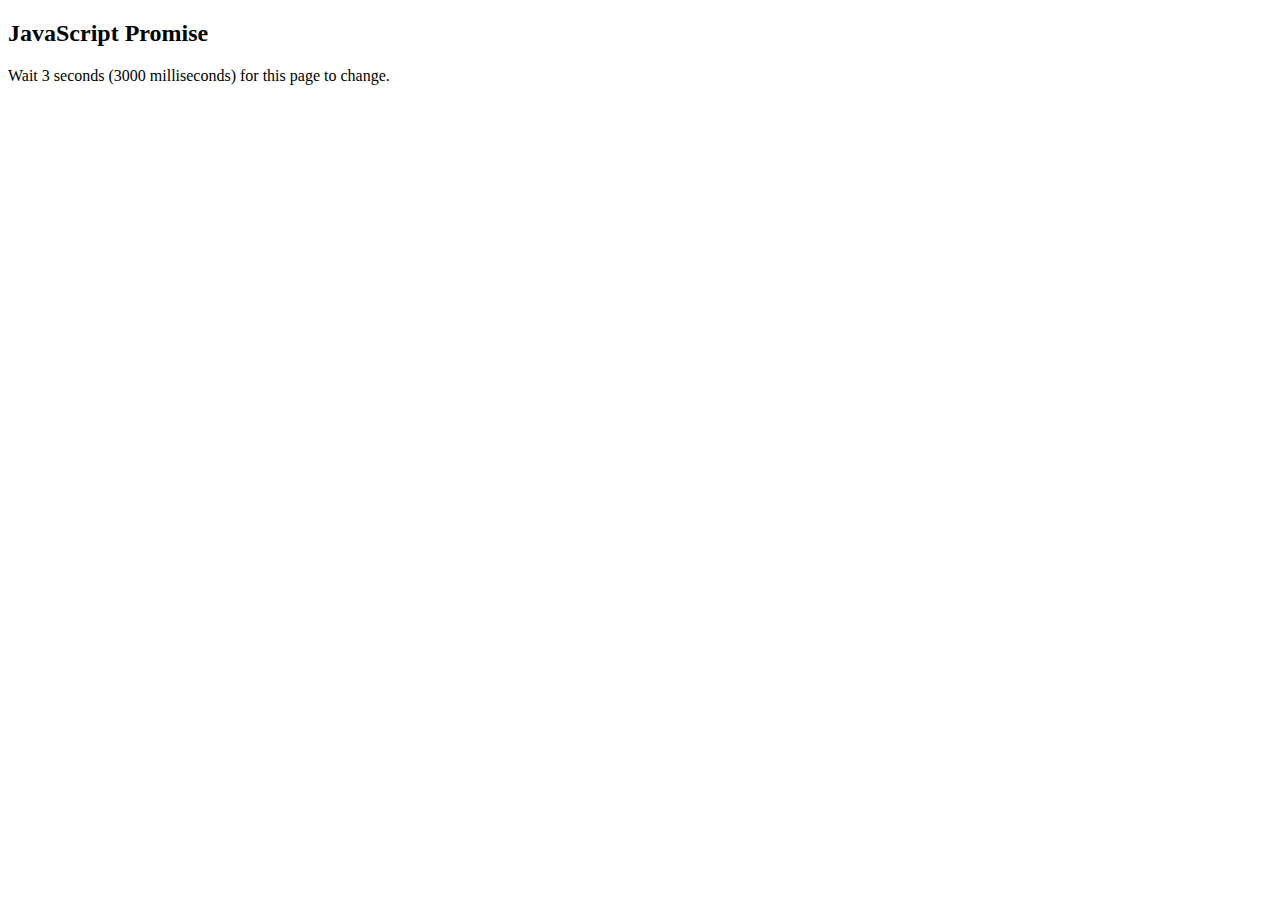
<file: ECMAScript 6+/index.html>
<!DOCTYPE html>
<html lang="en">

<head>
    <meta charset="UTF-8">
    <meta http-equiv="X-UA-Compatible" content="IE=edge">
    <meta name="viewport" content="width=device-width, initial-scale=1.0">
    <title>ECMAScript 6+</title>
</head>

<body>

    <h2>JavaScript Promise</h2>

    <p>Wait 3 seconds (3000 milliseconds) for this page to change.</p>

    <h1 id="demo"></h1>
    <script src="./main.js"></script>
    <script>
        const myView = new Promise(function(resolve, reject) {
            setTimeout(function() {
                resolve('I love u')
            }, 1000)
        })
        myView.then(function(e) {
            document.getElementById('demo').innerHTML = e
        })
    </script>
</body>

</html>
</file>
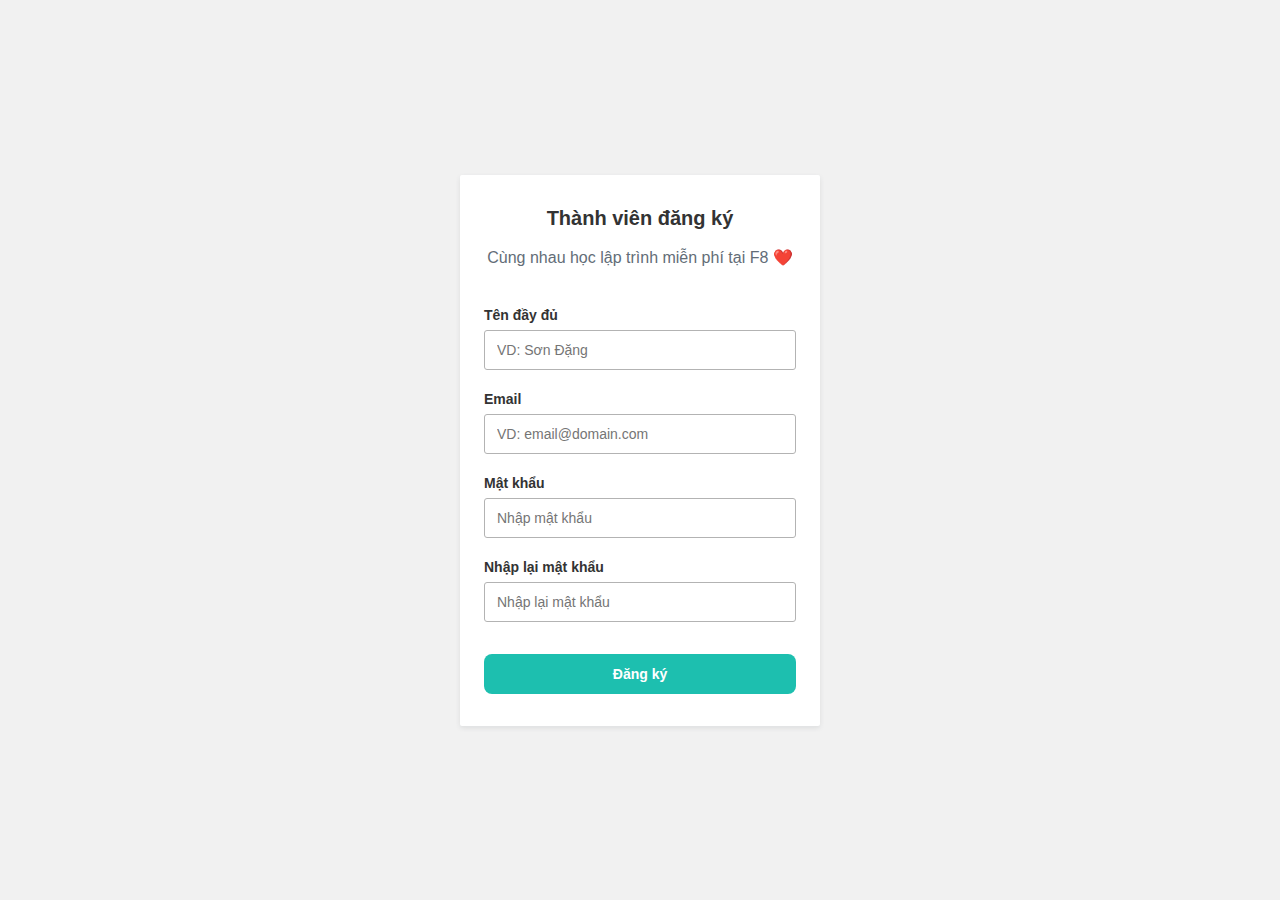
<file: Form validion/index.html>
<!DOCTYPE html>
<html lang="en">

<head>
    <meta charset="UTF-8">
    <meta http-equiv="X-UA-Compatible" content="IE=edge">
    <meta name="viewport" content="width=device-width, initial-scale=1.0">
    <link rel="stylesheet" href="./main.css">
    <title>Document</title>
</head>

<body>
    <div class="main">

        <form action="" method="POST" class="form" id="form-1">
            <h3 class="heading">Thành viên đăng ký</h3>
            <p class="desc">Cùng nhau học lập trình miễn phí tại F8 ❤️</p>

            <div class="spacer"></div>

            <div class="form-group">
                <label for="fullname" class="form-label">Tên đầy đủ</label>
                <input id="fullname" name="fullname" type="text" placeholder="VD: Sơn Đặng" class="form-control">
                <span class="form-message"></span>
            </div>

            <div class="form-group">
                <label for="email" class="form-label">Email</label>
                <input id="email" name="email" type="text" placeholder="VD: email@domain.com" class="form-control">
                <span class="form-message"></span>
            </div>

            <div class="form-group">
                <label for="password" class="form-label">Mật khẩu</label>
                <input id="password" name="password" type="password" placeholder="Nhập mật khẩu" class="form-control">
                <span class="form-message"></span>
            </div>

            <div class="form-group">
                <label for="password_confirmation" class="form-label">Nhập lại mật khẩu</label>
                <input id="password_confirmation" name="password_confirmation" placeholder="Nhập lại mật khẩu" type="password" class="form-control">
                <span class="form-message"></span>
            </div>

            <button class="form-submit">Đăng ký</button>
        </form>

    </div>
    <script src="./main.js"></script>

    <!-- Mong muốn của chúng ta -->
    <script>
        Validator({
            form: '#form-1',
            formGroupSelector: '.form-group',
            errorSelector: '.form-message',
            rules: [
                Validator.isRequired('#fullname', 'Vui lòng nhập tên đầy đủ của bạn'),
                Validator.isEmail('#email'),
                Validator.minLength('#password', 6),
                Validator.isRequired('#password_confirmation'),
                Validator.isConfirmed('#password_confirmation', function() {
                    return document.querySelector('#form-1 #password').value;
                }, 'Mật khẩu nhập lại không chính xác')
            ],
            onSubmit: function(data) {
                // Call API
                console.log(data);
            }
        });

        Validator({
            form: '#form-2',
            formGroupSelector: '.form-group',
            errorSelector: '.form-message',
            rules: [
                Validator.isEmail('#email'),
                Validator.minLength('#password', 6),
            ],
            onSubmit: function(data) {
                // Call API
                console.log(data);
            }
        });
    </script>
</body>

</html>
</file>
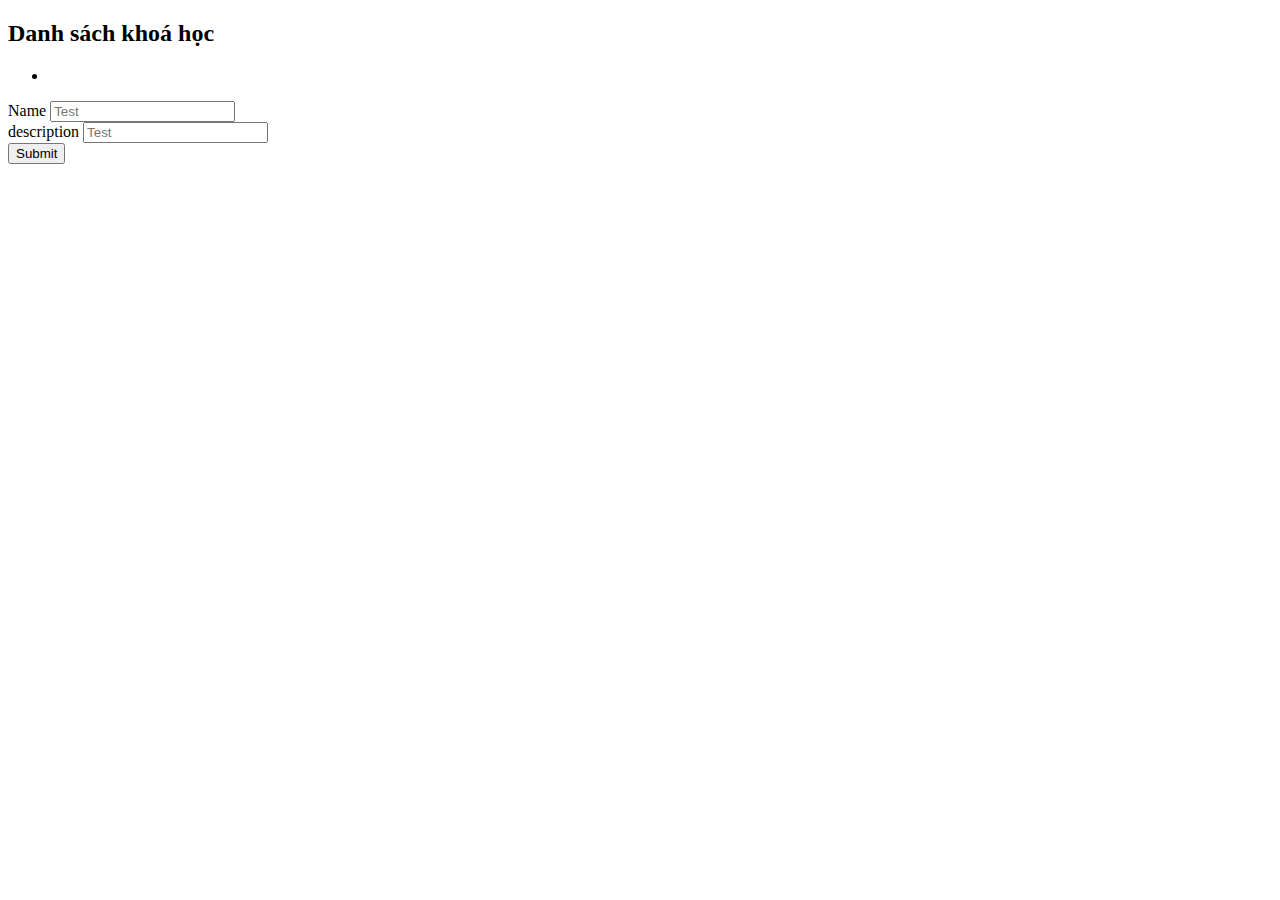
<file: Json_Server/Json_sever.html>
<!DOCTYPE html>
<html lang="en">

<head>
    <meta charset="UTF-8">
    <meta http-equiv="X-UA-Compatible" content="IE=edge">
    <meta name="viewport" content="width=device-width, initial-scale=1.0">
    <title>Json_Sever</title>
</head>

<body>
    <div>
        <h2>Danh sách khoá học</h2>
        <ul id="list-courses">
            <li></li>
        </ul>
    </div>
    <div>
        <div>
            <label>Name</label>
            <input type="text" name="name" placeholder="Test">
        </div>
        <div>
            <label>description</label>
            <input type="text" name="description" placeholder="Test">
        </div>
        <button id="submit">Submit</button>
    </div>


    <script src="./Json_sever.js "></script>
</body>

</html>
</file>
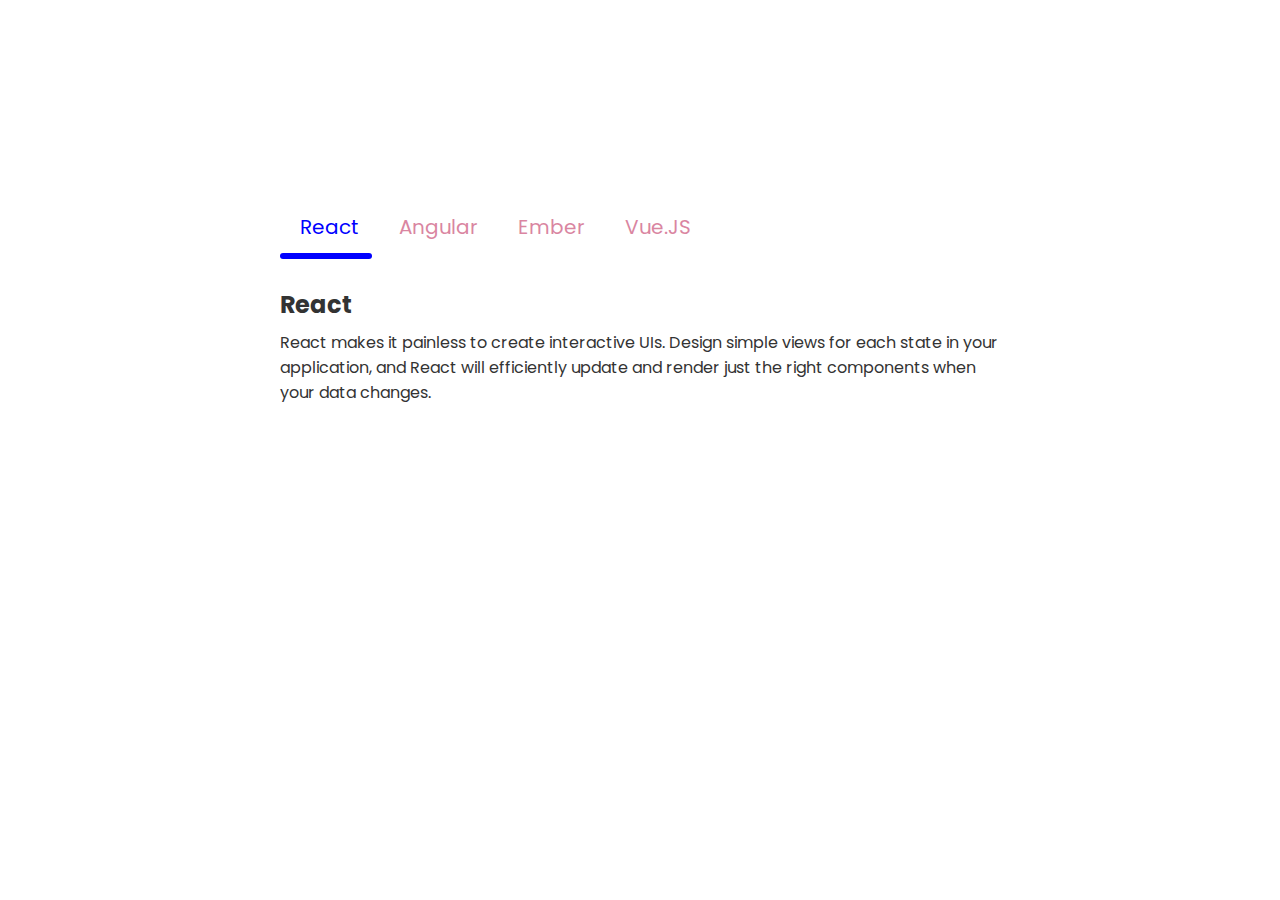
<file: Practice/Practice.html>
<!DOCTYPE html>
<html lang="en">

<head>
    <meta charset="UTF-8">
    <meta http-equiv="X-UA-Compatible" content="IE=edge">
    <meta name="viewport" content="width=device-width, initial-scale=1.0">
    <title>Practice</title>
    <link rel="stylesheet" href="Pratice.css">
    <link rel="preconnect" href="https://fonts.gstatic.com">
    <link rel="stylesheet" href="https://cdnjs.cloudflare.com/ajax/libs/font-awesome/5.15.2/css/all.min.css" integrity="sha512-HK5fgLBL+xu6dm/Ii3z4xhlSUyZgTT9tuc/hSrtw6uzJOvgRr2a9jyxxT1ely+B+xFAmJKVSTbpM/CuL7qxO8w==" crossorigin="anonymous" />
    <link href="https://fonts.googleapis.com/css2?family=Poppins:wght@300;400;500;600&display=swap" rel="stylesheet">
</head>

<body>
    <div>
        <!-- Tab items -->
        <div class="tabs">
            <div class="tab-item active">
                <i class="tab-icon fas fa-code"></i> React
            </div>
            <div class="tab-item">
                <i class="tab-icon fas fa-cog"></i> Angular
            </div>
            <div class="tab-item">
                <i class="tab-icon fas fa-plus-circle"></i> Ember
            </div>
            <div class="tab-item">
                <i class="tab-icon fas fa-pen-nib"></i> Vue.JS
            </div>
            <div class="line"></div>
        </div>

        <!-- Tab content -->
        <div class="tab-content">
            <div class="tab-pane active">
                <h2>React</h2>
                <p>React makes it painless to create interactive UIs. Design simple views for each state in your application, and React will efficiently update and render just the right components when your data changes.</p>
            </div>
            <div class="tab-pane ">
                <h2>Angular</h2>
                <p>Angular is an application design framework and development platform for creating efficient and sophisticated single-page apps.</p>
            </div>
            <div class="tab-pane">
                <h2>Ember</h2>
                <p>Ember.js is a productive, battle-tested JavaScript framework for building modern web applications. It includes everything you need to build rich UIs that work on any device.</p>
            </div>
            <div class="tab-pane">
                <h2>Vue.js</h2>
                <p>Vue (pronounced /vjuː/, like view) is a progressive framework for building user interfaces. Unlike other monolithic frameworks, Vue is designed from the ground up to be incrementally adoptable. </p>
            </div>
        </div>
    </div>
    <script src="./Practice.js"></script>
</body>

</html>
</file>
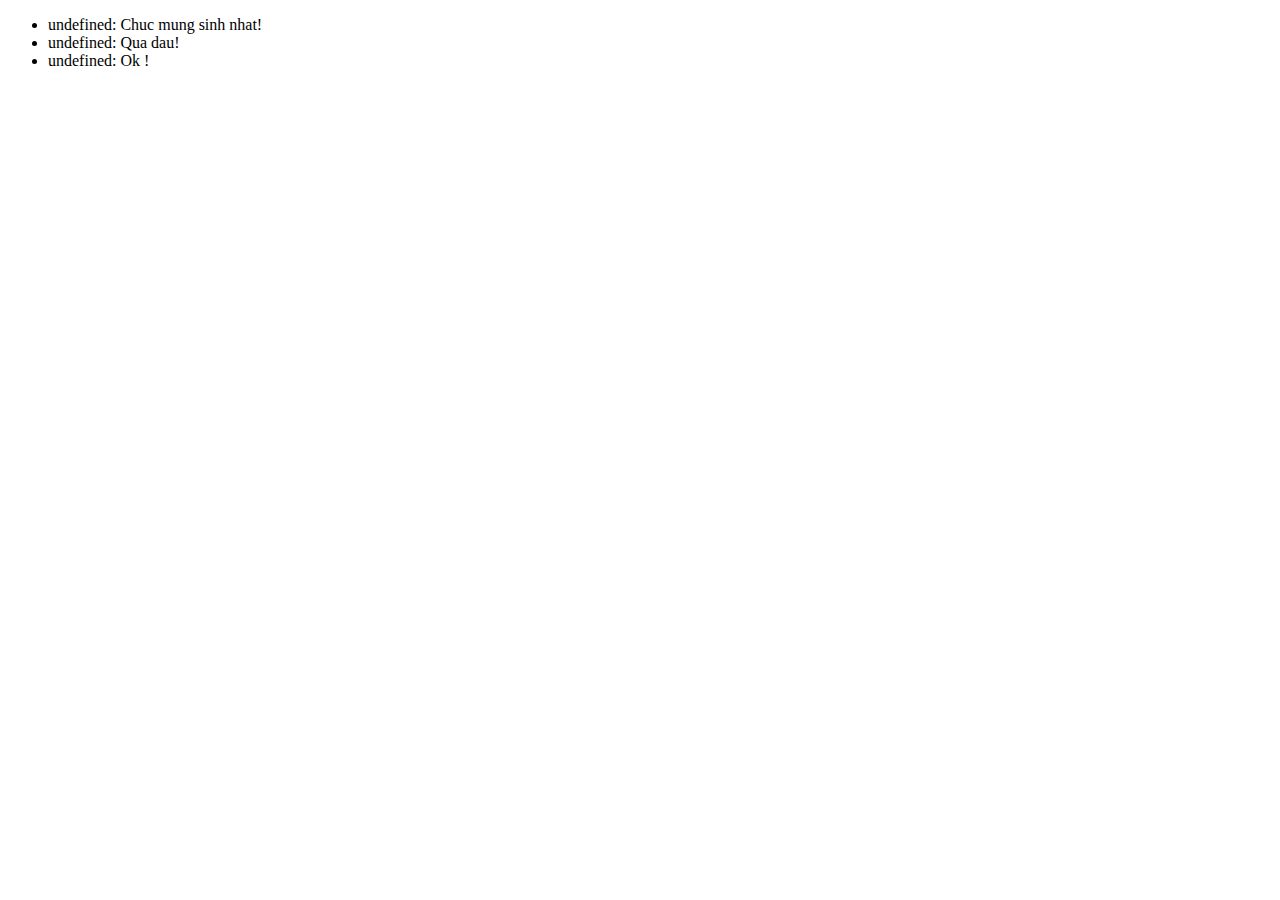
<file: Promise/promise.html>
<!DOCTYPE html>
<html lang="en">

<head>
    <meta charset="UTF-8">
    <meta http-equiv="X-UA-Compatible" content="IE=edge">
    <meta name="viewport" content="width=device-width, initial-scale=1.0">
    <title>Promise</title>
</head>
<ul id=comment-block></ul>

<body>
    <script src="./promise.js"></script>

</body>

</html>
</file>
<file: Form validion/main.css>
* {
    padding: 0;
    margin: 0;
    box-sizing: border-box;
}

html {
    color: #333;
    font-size: 62.5%;
    font-family: "Open Sans", sans-serif;
}

.main {
    background: #f1f1f1;
    min-height: 100vh;
    display: flex;
    justify-content: center;
}

.form {
    width: 360px;
    min-height: 100px;
    padding: 32px 24px;
    text-align: center;
    background: #fff;
    border-radius: 2px;
    margin: 24px;
    align-self: center;
    box-shadow: 0 2px 5px 0 rgba(51, 62, 73, 0.1);
}

.form .heading {
    font-size: 2rem;
}

.form .desc {
    text-align: center;
    color: #636d77;
    font-size: 1.6rem;
    font-weight: lighter;
    line-height: 2.4rem;
    margin-top: 16px;
    font-weight: 300;
}

.form-group {
    display: flex;
    margin-bottom: 16px;
    flex-direction: column;
}

.form-label,
.form-message {
    text-align: left;
}

.form-label {
    font-weight: 700;
    padding-bottom: 6px;
    line-height: 1.8rem;
    font-size: 1.4rem;
}

.form-control {
    height: 40px;
    padding: 8px 12px;
    border: 1px solid #b3b3b3;
    border-radius: 3px;
    outline: none;
    font-size: 1.4rem;
}

.form-control:hover {
    border-color: #1dbfaf;
}

.form-group.invalid .form-control {
    border-color: #f33a58;
}

.form-group.invalid .form-message {
    color: #f33a58;
}

.form-message {
    font-size: 1.2rem;
    line-height: 1.6rem;
    padding: 4px 0 0;
}

.form-submit {
    outline: none;
    background-color: #1dbfaf;
    margin-top: 12px;
    padding: 12px 16px;
    font-weight: 600;
    color: #fff;
    border: none;
    width: 100%;
    font-size: 14px;
    border-radius: 8px;
    cursor: pointer;
}

.form-submit:hover {
    background-color: #1ac7b6;
}

.spacer {
    margin-top: 36px;
}
</file>
<file: Practice/Pratice.css>
* {
    padding: 0;
    margin: 0;
    box-sizing: border-box;
}

body {
    display: flex;
    font-family: "Poppins", sans-serif;
}

body>div {
    margin: 15% auto 0;
    max-width: 720px;
}

.tabs {
    display: flex;
    position: relative;
}

.tabs .line {
    position: absolute;
    left: 1px;
    bottom: 0;
    width: 0;
    height: 6px;
    border-radius: 15px;
    background-color: blue;
    transition: all 0.2s ease;
}

.tab-item {
    min-width: 80px;
    padding: 16px 20px 11px 20px;
    font-size: 20px;
    text-align: center;
    color: #c23564;
    background-color: #fff;
    border-top-left-radius: 5px;
    border-top-right-radius: 5px;
    border-bottom: 5px solid transparent;
    opacity: 0.6;
    cursor: pointer;
    transition: all 0.5s ease;
}

.tab-icon {
    font-size: 24px;
    width: 32px;
    position: relative;
    top: 2px;
}

.tab-item:hover {
    opacity: 1;
    background-color: rgba(194, 53, 100, 0.05);
    border-color: rgba(194, 53, 100, 0.1);
}

.tab-item.active {
    opacity: 1;
    color: blue;
}

.tab-content {
    padding: 28px 0;
}

.tab-pane {
    color: #333;
    display: none;
}

.tab-pane.active {
    display: block;
}

.tab-pane h2 {
    font-size: 24px;
    margin-bottom: 8px;
}
</file>
